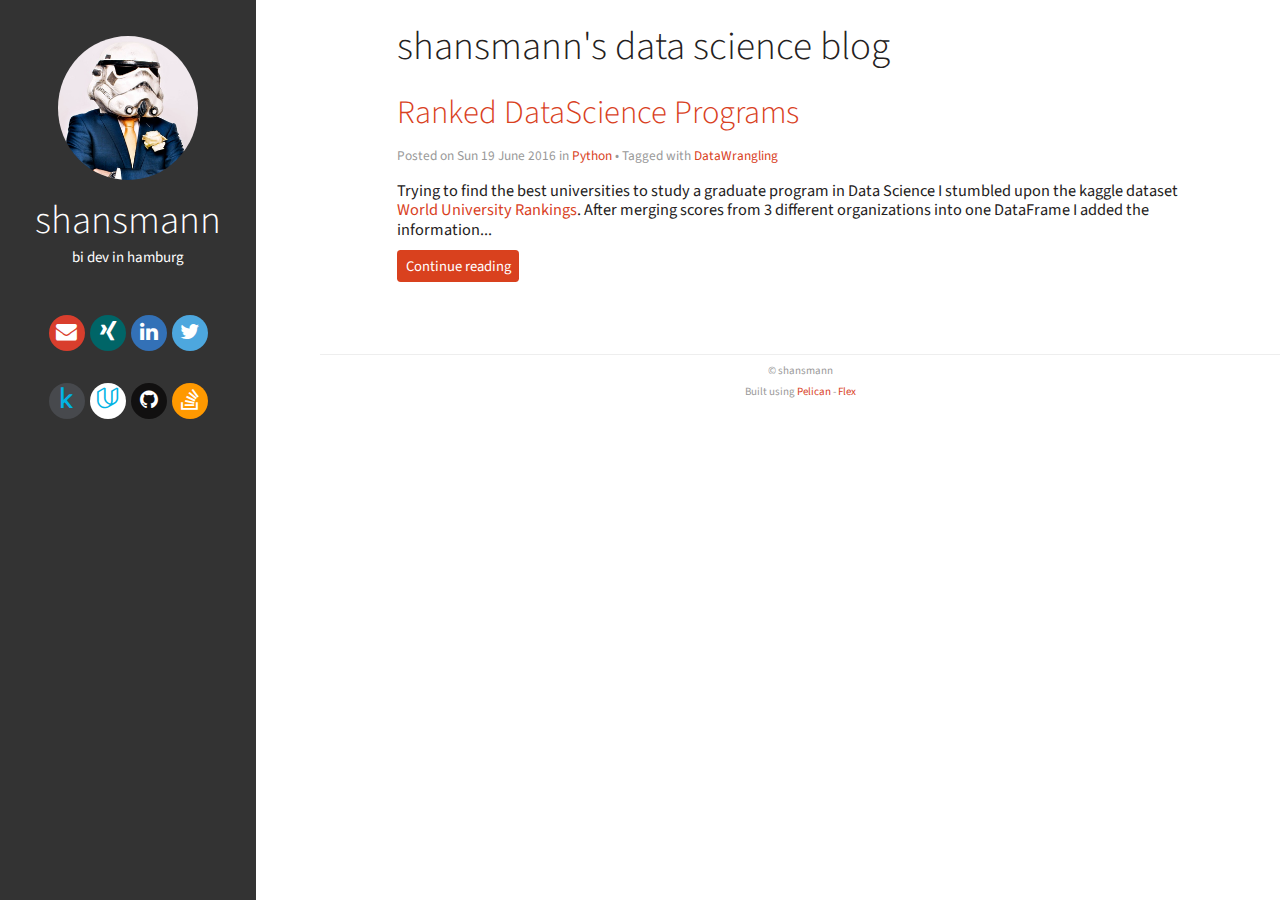
<file: index.html>
<!DOCTYPE html>
<html lang="en">
<head>
  <link href='//fonts.googleapis.com/css?family=Source+Sans+Pro:300,400,700,400italic' rel='stylesheet' type='text/css'>

    <link rel="stylesheet" type="text/css" href="/theme/stylesheet/style.min.css">

  <link rel="stylesheet" type="text/css" href="/theme/pygments/github.min.css">
  <link rel="stylesheet" type="text/css" href="/theme/font-awesome/css/font-awesome.min.css">
  <link rel="stylesheet" type="text/css" href="/theme/css/style.css">
  <link rel="icon" href="images/favicon.ico" type="image/x-icon" />




  <meta charset="utf-8" />
  <meta http-equiv="X-UA-Compatible" content="IE=edge" />
  <meta name="HandheldFriendly" content="True" />
  <meta name="viewport" content="width=device-width, initial-scale=1.0" />
  <meta name="robots" content="" />


    <meta name="author" content="shansmann" />
    <meta name="description" content="" />
<meta property="og:site_name" content="dsblog"/>
<meta property="og:type" content="blog"/>
<meta property="og:title" content="dsblog"/>
<meta property="og:description" content=""/>
<meta property="og:locale" content="en_US"/>
<meta property="og:url" content=""/>

  <title>dsblog</title>
</head>
<body>
  <aside>
    <div>
      <a href="/">
        <img src="/theme/img/profile.png" alt="" title="">
      </a>
      <h1><a href=""> shansmann </a></h1>
      <p> bi dev in hamburg </p>
      <ul class="social">
        <li><a class="sc-google" href="mailto:mail@sebastianhansmann.com" target="_blank">
          <i class="fa fa-envelope"></i>
        </a></li>
        <li><a class="sc-xing" href="https://www.xing.com/profile/Sebastian_Hansmann2" target="_blank" style="background-color: #006567">
          <i class="fa fa-xing"></i>
        </a></li>
        <li><a class="sc-linkedin" href="https://www.linkedin.com/in/sebastian-hansmann-92a0a0118" target="_blank">
          <i class="fa fa-linkedin"></i>
        </a></li>
        <li><a class="sc-twitter" href="https://twitter.com/sebhansmann" target="_blank">
          <i class="fa fa-twitter"></i>
        </a></li>
      </ul>
      <ul class="social">
        <li><a class="sc-xing" href="https://www.kaggle.com/shansmann" target="_blank" style="background-color: #47494d">
          <span class="icon-kaggle" style="color: #02b3e4"></span>
        </a></li>
        <li><a class="sc-xing" href="https://profiles.udacity.com/u/sebastianhansmann" target="_blank" style="background-color: #ffffff">
          <span class="icon-udacity" style="color: #02b3e4"></span>
        </a></li>
        <li><a class="sc-github" href="https://github.com/shansmann" target="_blank">
          <i class="fa fa-github"></i>
        </a></li>
        <li><a class="sc-stack-overflow" href="http://stackoverflow.com/users/5103352/izmeeimer" target="_blank">
          <i class="fa fa-stack-overflow"></i>
        </a></li>
      </ul>
    </div>
  </aside>
  <main>
<article>
<h1> shansmann's data science blog </h1>
</article>
<article>
  <header>
    <h2><a href="/RankedDSPrograms.html#RankedDSPrograms">Ranked DataScience Programs</a></h2>
    <p>
      Posted on Sun 19 June 2016 in <a href="">Python</a>
      &#8226; Tagged with
      <a href="">DataWrangling</a>    </p>
  </header>
  <div>
      <p>
        Trying to find the best universities to study a graduate program in Data Science I stumbled upon the kaggle dataset <a href="https://www.kaggle.com/mylesoneill/world-university-rankings">World University Rankings</a>. After merging scores from 3 different organizations into one DataFrame I added the information...
      </p>
      <a class="btn" href="/RankedDSPrograms.html#RankedDSPrograms">Continue reading</a>
  </div>
</article>

  <div class="pagination">
  </div>

    <footer>
        <p>&copy; shansmann </p>
<p>Built using <a href="http://getpelican.com" target="_blank">Pelican</a> - <a href="https://github.com/alexandrevicenzi/flex" target="_blank">Flex</a></p>    </footer>
  </main>

<script>
  (function(i,s,o,g,r,a,m){i['GoogleAnalyticsObject']=r;i[r]=i[r]||function(){
  (i[r].q=i[r].q||[]).push(arguments)},i[r].l=1*new Date();a=s.createElement(o),
  m=s.getElementsByTagName(o)[0];a.async=1;a.src=g;m.parentNode.insertBefore(a,m)
  })(window,document,'script','https://www.google-analytics.com/analytics.js','ga');

  ga('create', 'UA-60332468-9', 'auto');
  ga('send', 'pageview');

</script>



<script type="application/ld+json">
{
  "@context" : "http://schema.org",
  "@type" : "Blog",
  "name": " dsblog ",
  "url" : "",
  "image": "",
  "description": ""
}
</script>
</body>
</html>
</file>
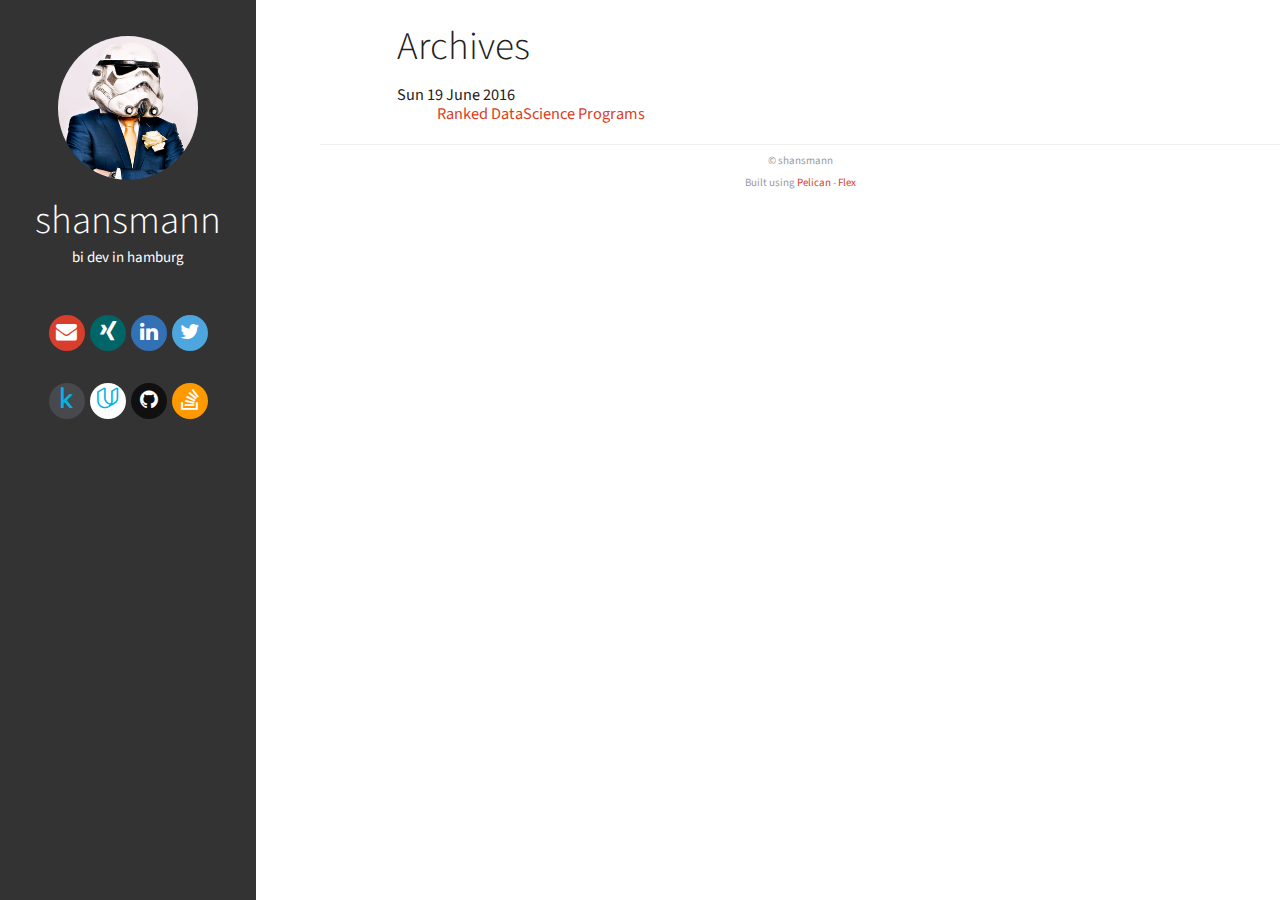
<file: archives.html>
<!DOCTYPE html>
<html lang="en">
<head>
  <link href='//fonts.googleapis.com/css?family=Source+Sans+Pro:300,400,700,400italic' rel='stylesheet' type='text/css'>

    <link rel="stylesheet" type="text/css" href="/theme/stylesheet/style.min.css">

  <link rel="stylesheet" type="text/css" href="/theme/pygments/github.min.css">
  <link rel="stylesheet" type="text/css" href="/theme/font-awesome/css/font-awesome.min.css">
  <link rel="icon" href="images/favicon.ico" type="image/x-icon" />
   <link rel="stylesheet" type="text/css" href="/theme/css/style.css">




  <meta charset="utf-8" />
  <meta http-equiv="X-UA-Compatible" content="IE=edge" />
  <meta name="HandheldFriendly" content="True" />
  <meta name="viewport" content="width=device-width, initial-scale=1.0" />
  <meta name="robots" content="" />


    <meta name="author" content="shansmann" />
    <meta name="description" content="" />
<meta property="og:site_name" content="dsblog"/>
<meta property="og:type" content="blog"/>
<meta property="og:title" content="dsblog"/>
<meta property="og:description" content=""/>
<meta property="og:locale" content="en_US"/>
<meta property="og:url" content=""/>

  <title>dsblog &ndash; Archives</title>
</head>
<body>
  <aside>
    <div>
      <a href="/">
        <img src="/theme/img/profile.png" alt="" title="">
      </a>
      <h1><a href=""> shansmann </a></h1>
      <p> bi dev in hamburg </p>
      <ul class="social">
        <li><a class="sc-google" href="mailto:mail@sebastianhansmann.com" target="_blank">
          <i class="fa fa-envelope"></i>
        </a></li>
        <li><a class="sc-xing" href="https://www.xing.com/profile/Sebastian_Hansmann2" target="_blank" style="background-color: #006567">
          <i class="fa fa-xing"></i>
        </a></li>
        <li><a class="sc-linkedin" href="https://www.linkedin.com/in/sebastian-hansmann-92a0a0118" target="_blank">
          <i class="fa fa-linkedin"></i>
        </a></li>
        <li><a class="sc-twitter" href="https://twitter.com/sebhansmann" target="_blank">
          <i class="fa fa-twitter"></i>
        </a></li>
      </ul>
      <ul class="social">
        <li><a class="sc-xing" href="https://www.kaggle.com/shansmann" target="_blank" style="background-color: #47494d">
          <span class="icon-kaggle" style="color: #02b3e4"></span>
        </a></li>
        <li><a class="sc-xing" href="https://profiles.udacity.com/u/sebastianhansmann" target="_blank" style="background-color: #ffffff">
          <span class="icon-udacity" style="color: #02b3e4"></span>
        </a></li>
        <li><a class="sc-github" href="https://github.com/shansmann" target="_blank">
          <i class="fa fa-github"></i>
        </a></li>
        <li><a class="sc-stack-overflow" href="http://stackoverflow.com/users/5103352/izmeeimer" target="_blank">
          <i class="fa fa-stack-overflow"></i>
        </a></li>
      </ul>
    </div>
  </aside>
  <main>

<article>
  <header>
    <h1>Archives</h1>
  </header>
  <div>
    <dl>
      <dt>Sun 19 June 2016</dt>
      <dd><a href="/RankedDSPrograms.html">Ranked DataScience Programs</a></dd>
    </dl>
  </div>
</article>

    <footer>
        <p>&copy; shansmann </p>
<p>Built using <a href="http://getpelican.com" target="_blank">Pelican</a> - <a href="https://github.com/alexandrevicenzi/flex" target="_blank">Flex</a> </p>    </footer>
  </main>

<script>
  (function(i,s,o,g,r,a,m){i['GoogleAnalyticsObject']=r;i[r]=i[r]||function(){
  (i[r].q=i[r].q||[]).push(arguments)},i[r].l=1*new Date();a=s.createElement(o),
  m=s.getElementsByTagName(o)[0];a.async=1;a.src=g;m.parentNode.insertBefore(a,m)
  })(window,document,'script','https://www.google-analytics.com/analytics.js','ga');

  ga('create', 'UA-60332468-9', 'auto');
  ga('send', 'pageview');

</script>



<script type="application/ld+json">
{
  "@context" : "http://schema.org",
  "@type" : "Blog",
  "name": " dsblog ",
  "url" : "",
  "image": "",
  "description": ""
}
</script>
</body>
</html>
</file>
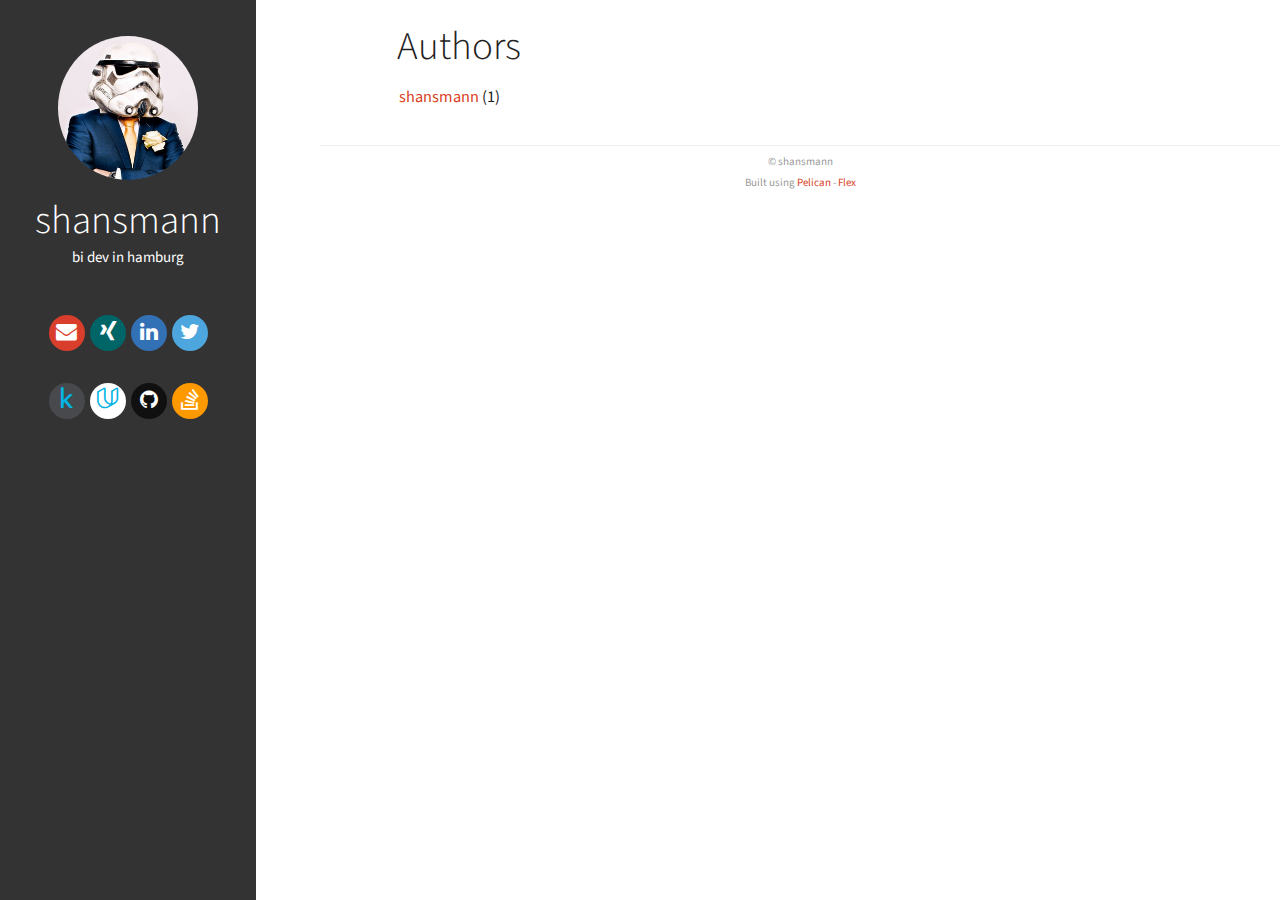
<file: authors.html>
<!DOCTYPE html>
<html lang="en">
<head>
  <link href='//fonts.googleapis.com/css?family=Source+Sans+Pro:300,400,700,400italic' rel='stylesheet' type='text/css'>

    <link rel="stylesheet" type="text/css" href="/theme/stylesheet/style.min.css">

  <link rel="stylesheet" type="text/css" href="/theme/pygments/github.min.css">
  <link rel="stylesheet" type="text/css" href="/theme/font-awesome/css/font-awesome.min.css">
  <link rel="icon" href="images/favicon.ico" type="image/x-icon" />
   <link rel="stylesheet" type="text/css" href="/theme/css/style.css">




  <meta charset="utf-8" />
  <meta http-equiv="X-UA-Compatible" content="IE=edge" />
  <meta name="HandheldFriendly" content="True" />
  <meta name="viewport" content="width=device-width, initial-scale=1.0" />
  <meta name="robots" content="" />


    <meta name="author" content="shansmann" />
    <meta name="description" content="" />
<meta property="og:site_name" content="dsblog"/>
<meta property="og:type" content="blog"/>
<meta property="og:title" content="dsblog"/>
<meta property="og:description" content=""/>
<meta property="og:locale" content="en_US"/>
<meta property="og:url" content=""/>

  <title>dsblog &ndash; Authors</title>
</head>
<body>
  <aside>
    <div>
      <a href="/">
        <img src="/theme/img/profile.png" alt="" title="">
      </a>
      <h1><a href=""> shansmann </a></h1>
      <p> bi dev in hamburg </p>
      <ul class="social">
        <li><a class="sc-google" href="mailto:mail@sebastianhansmann.com" target="_blank">
          <i class="fa fa-envelope"></i>
        </a></li>
        <li><a class="sc-xing" href="https://www.xing.com/profile/Sebastian_Hansmann2" target="_blank" style="background-color: #006567">
          <i class="fa fa-xing"></i>
        </a></li>
        <li><a class="sc-linkedin" href="https://www.linkedin.com/in/sebastian-hansmann-92a0a0118" target="_blank">
          <i class="fa fa-linkedin"></i>
        </a></li>
        <li><a class="sc-twitter" href="https://twitter.com/sebhansmann" target="_blank">
          <i class="fa fa-twitter"></i>
        </a></li>
      </ul>
      <ul class="social">
        <li><a class="sc-xing" href="https://www.kaggle.com/shansmann" target="_blank" style="background-color: #47494d">
          <span class="icon-kaggle" style="color: #02b3e4"></span>
        </a></li>
        <li><a class="sc-xing" href="https://profiles.udacity.com/u/sebastianhansmann" target="_blank" style="background-color: #ffffff">
          <span class="icon-udacity" style="color: #02b3e4"></span>
        </a></li>
        <li><a class="sc-github" href="https://github.com/shansmann" target="_blank">
          <i class="fa fa-github"></i>
        </a></li>
        <li><a class="sc-stack-overflow" href="http://stackoverflow.com/users/5103352/izmeeimer" target="_blank">
          <i class="fa fa-stack-overflow"></i>
        </a></li>
      </ul>
    </div>
  </aside>
  <main>

<article>
  <header>
    <h1>Authors</h1>
  </header>
  <div>
    <ul class="list">
      <li><a href="/author/shansmann.html">shansmann</a> (1)</li>
    </ul>
  </div>
</article>

    <footer>
        <p>&copy; shansmann </p>
<p>Built using <a href="http://getpelican.com" target="_blank">Pelican</a> - <a href="https://github.com/alexandrevicenzi/flex" target="_blank">Flex</a> </p>    </footer>
  </main>

<script>
  (function(i,s,o,g,r,a,m){i['GoogleAnalyticsObject']=r;i[r]=i[r]||function(){
  (i[r].q=i[r].q||[]).push(arguments)},i[r].l=1*new Date();a=s.createElement(o),
  m=s.getElementsByTagName(o)[0];a.async=1;a.src=g;m.parentNode.insertBefore(a,m)
  })(window,document,'script','https://www.google-analytics.com/analytics.js','ga');

  ga('create', 'UA-60332468-9', 'auto');
  ga('send', 'pageview');

</script>



<script type="application/ld+json">
{
  "@context" : "http://schema.org",
  "@type" : "Blog",
  "name": " dsblog ",
  "url" : "",
  "image": "",
  "description": ""
}
</script>
</body>
</html>
</file>
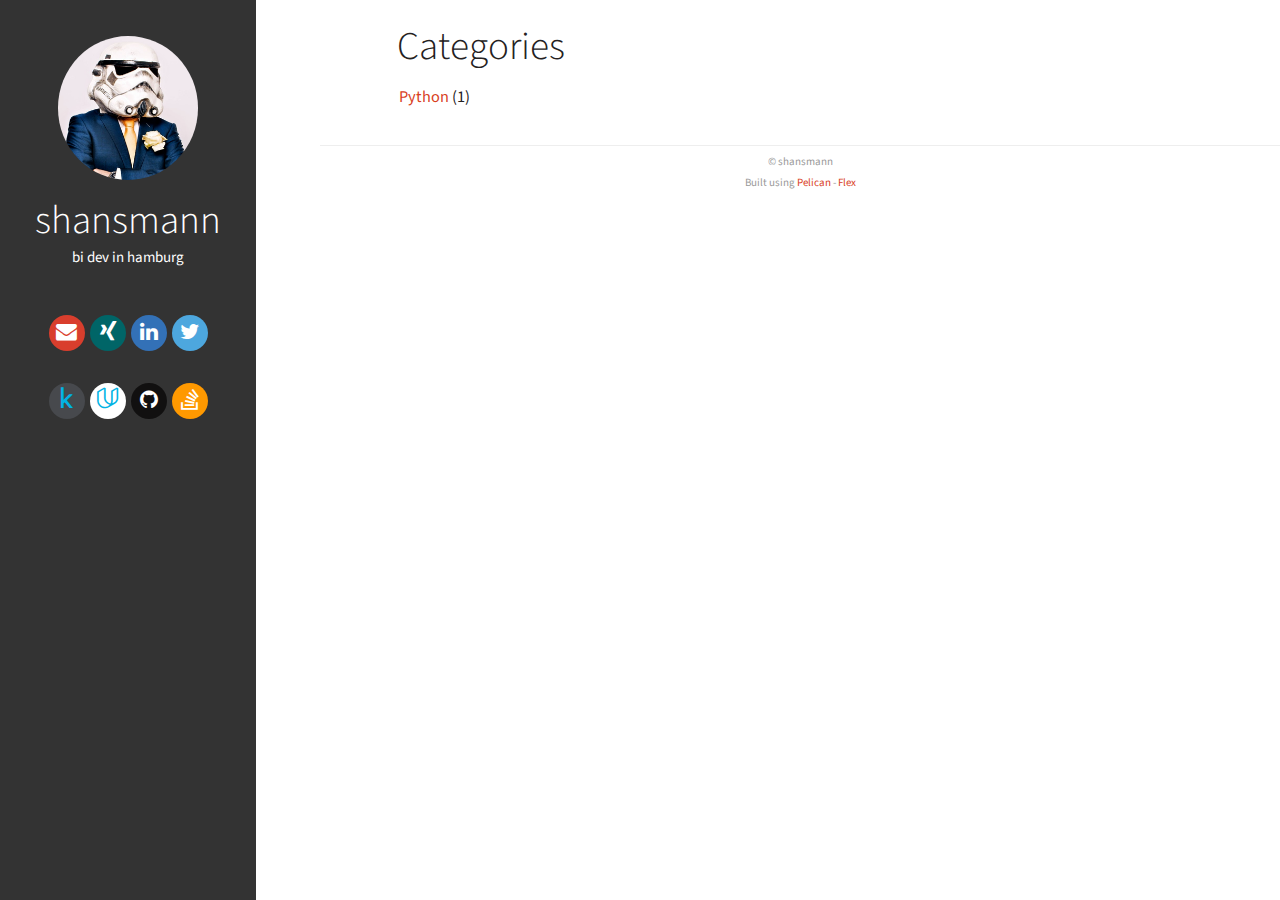
<file: categories.html>
<!DOCTYPE html>
<html lang="en">
<head>
  <link href='//fonts.googleapis.com/css?family=Source+Sans+Pro:300,400,700,400italic' rel='stylesheet' type='text/css'>

    <link rel="stylesheet" type="text/css" href="/theme/stylesheet/style.min.css">

  <link rel="stylesheet" type="text/css" href="/theme/pygments/github.min.css">
  <link rel="stylesheet" type="text/css" href="/theme/font-awesome/css/font-awesome.min.css">
  <link rel="icon" href="images/favicon.ico" type="image/x-icon" />
   <link rel="stylesheet" type="text/css" href="/theme/css/style.css">




  <meta charset="utf-8" />
  <meta http-equiv="X-UA-Compatible" content="IE=edge" />
  <meta name="HandheldFriendly" content="True" />
  <meta name="viewport" content="width=device-width, initial-scale=1.0" />
  <meta name="robots" content="" />


    <meta name="author" content="shansmann" />
    <meta name="description" content="" />
<meta property="og:site_name" content="dsblog"/>
<meta property="og:type" content="blog"/>
<meta property="og:title" content="dsblog"/>
<meta property="og:description" content=""/>
<meta property="og:locale" content="en_US"/>
<meta property="og:url" content=""/>

  <title>dsblog &ndash; Categories</title>
</head>
<body>
  <aside>
    <div>
      <a href="/">
        <img src="/theme/img/profile.png" alt="" title="">
      </a>
      <h1><a href=""> shansmann </a></h1>
      <p> bi dev in hamburg </p>
      <ul class="social">
        <li><a class="sc-google" href="mailto:mail@sebastianhansmann.com" target="_blank">
          <i class="fa fa-envelope"></i>
        </a></li>
        <li><a class="sc-xing" href="https://www.xing.com/profile/Sebastian_Hansmann2" target="_blank" style="background-color: #006567">
          <i class="fa fa-xing"></i>
        </a></li>
        <li><a class="sc-linkedin" href="https://www.linkedin.com/in/sebastian-hansmann-92a0a0118" target="_blank">
          <i class="fa fa-linkedin"></i>
        </a></li>
        <li><a class="sc-twitter" href="https://twitter.com/sebhansmann" target="_blank">
          <i class="fa fa-twitter"></i>
        </a></li>
      </ul>
      <ul class="social">
        <li><a class="sc-xing" href="https://www.kaggle.com/shansmann" target="_blank" style="background-color: #47494d">
          <span class="icon-kaggle" style="color: #02b3e4"></span>
        </a></li>
        <li><a class="sc-xing" href="https://profiles.udacity.com/u/sebastianhansmann" target="_blank" style="background-color: #ffffff">
          <span class="icon-udacity" style="color: #02b3e4"></span>
        </a></li>
        <li><a class="sc-github" href="https://github.com/shansmann" target="_blank">
          <i class="fa fa-github"></i>
        </a></li>
        <li><a class="sc-stack-overflow" href="http://stackoverflow.com/users/5103352/izmeeimer" target="_blank">
          <i class="fa fa-stack-overflow"></i>
        </a></li>
      </ul>
    </div>
  </aside>
  <main>

<article>
  <header>
    <h1>Categories</h1>
  </header>
  <div>
    <ul class="list">
      <li><a href="/category/python.html">Python</a> (1)</li>
    </ul>
  </div>
</article>

    <footer>
        <p>&copy; shansmann </p>
<p>Built using <a href="http://getpelican.com" target="_blank">Pelican</a> - <a href="https://github.com/alexandrevicenzi/flex" target="_blank">Flex</a> </p>    </footer>
  </main>

<script>
  (function(i,s,o,g,r,a,m){i['GoogleAnalyticsObject']=r;i[r]=i[r]||function(){
  (i[r].q=i[r].q||[]).push(arguments)},i[r].l=1*new Date();a=s.createElement(o),
  m=s.getElementsByTagName(o)[0];a.async=1;a.src=g;m.parentNode.insertBefore(a,m)
  })(window,document,'script','https://www.google-analytics.com/analytics.js','ga');

  ga('create', 'UA-60332468-9', 'auto');
  ga('send', 'pageview');

</script>



<script type="application/ld+json">
{
  "@context" : "http://schema.org",
  "@type" : "Blog",
  "name": " dsblog ",
  "url" : "",
  "image": "",
  "description": ""
}
</script>
</body>
</html>
</file>
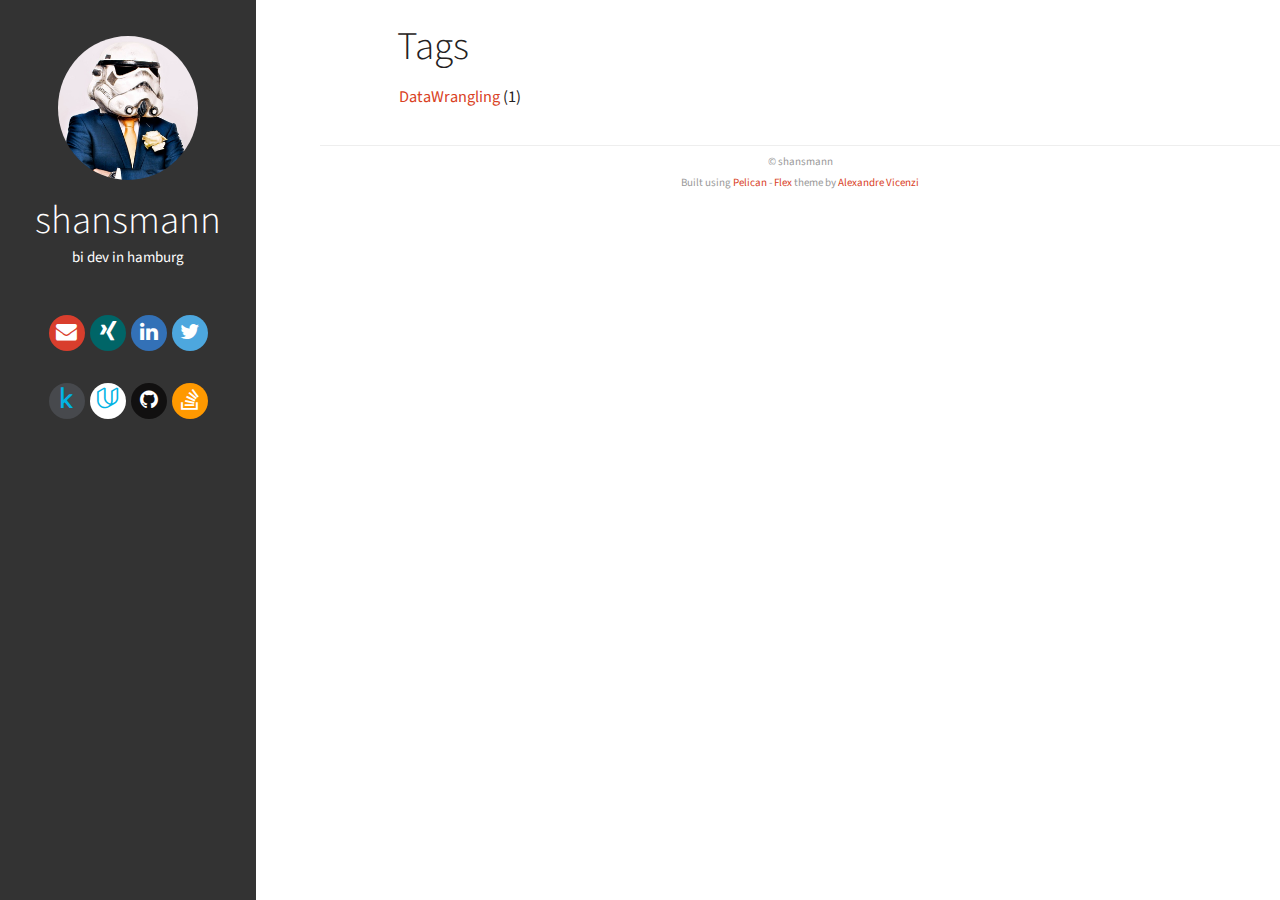
<file: tags.html>
<!DOCTYPE html>
<html lang="en">
<head>
  <link href='//fonts.googleapis.com/css?family=Source+Sans+Pro:300,400,700,400italic' rel='stylesheet' type='text/css'>

    <link rel="stylesheet" type="text/css" href="/theme/stylesheet/style.min.css">

  <link rel="stylesheet" type="text/css" href="/theme/pygments/github.min.css">
  <link rel="stylesheet" type="text/css" href="/theme/font-awesome/css/font-awesome.min.css">
  <link rel="icon" href="images/favicon.ico" type="image/x-icon" />
  <link rel="stylesheet" type="text/css" href="/theme/css/style.css">



  <meta charset="utf-8" />
  <meta http-equiv="X-UA-Compatible" content="IE=edge" />
  <meta name="HandheldFriendly" content="True" />
  <meta name="viewport" content="width=device-width, initial-scale=1.0" />
  <meta name="robots" content="" />


    <meta name="author" content="shansmann" />
    <meta name="description" content="" />
<meta property="og:site_name" content="dsblog"/>
<meta property="og:type" content="blog"/>
<meta property="og:title" content="dsblog"/>
<meta property="og:description" content=""/>
<meta property="og:locale" content="en_US"/>
<meta property="og:url" content=""/>

  <title>dsblog &ndash; Tags</title>
</head>
<body>
  <aside>
    <div>
      <a href="/">
        <img src="/theme/img/profile.png" alt="" title="">
      </a>
      <h1><a href=""> shansmann </a></h1>
      <p> bi dev in hamburg </p>
      <ul class="social">
        <li><a class="sc-google" href="mailto:mail@sebastianhansmann.com" target="_blank">
          <i class="fa fa-envelope"></i>
        </a></li>
        <li><a class="sc-xing" href="https://www.xing.com/profile/Sebastian_Hansmann2" target="_blank" style="background-color: #006567">
          <i class="fa fa-xing"></i>
        </a></li>
        <li><a class="sc-linkedin" href="https://www.linkedin.com/in/sebastian-hansmann-92a0a0118" target="_blank">
          <i class="fa fa-linkedin"></i>
        </a></li>
        <li><a class="sc-twitter" href="https://twitter.com/sebhansmann" target="_blank">
          <i class="fa fa-twitter"></i>
        </a></li>
      </ul>
      <ul class="social">
        <li><a class="sc-xing" href="https://www.kaggle.com/shansmann" target="_blank" style="background-color: #47494d">
          <span class="icon-kaggle" style="color: #02b3e4"></span>
        </a></li>
        <li><a class="sc-xing" href="https://profiles.udacity.com/u/sebastianhansmann" target="_blank" style="background-color: #ffffff">
          <span class="icon-udacity" style="color: #02b3e4"></span>
        </a></li>
        <li><a class="sc-github" href="https://github.com/shansmann" target="_blank">
          <i class="fa fa-github"></i>
        </a></li>
        <li><a class="sc-stack-overflow" href="http://stackoverflow.com/users/5103352/izmeeimer" target="_blank">
          <i class="fa fa-stack-overflow"></i>
        </a></li>
      </ul>
    </div>
  </aside>
  <main>

<article>
  <header>
    <h1>Tags</h1>
  </header>
  <div>
    <ul class="list">          <li><a href="/tag/datawrangling.html">DataWrangling</a> (1)</li>
    </ul>
  </div>
</article>

    <footer>
        <p>&copy; shansmann </p>
<p>Built using <a href="http://getpelican.com" target="_blank">Pelican</a> - <a href="https://github.com/alexandrevicenzi/flex" target="_blank">Flex</a> theme by <a href="http://alexandrevicenzi.com" target="_blank">Alexandre Vicenzi</a></p>    </footer>
  </main>


<script>
  (function(i,s,o,g,r,a,m){i['GoogleAnalyticsObject']=r;i[r]=i[r]||function(){
  (i[r].q=i[r].q||[]).push(arguments)},i[r].l=1*new Date();a=s.createElement(o),
  m=s.getElementsByTagName(o)[0];a.async=1;a.src=g;m.parentNode.insertBefore(a,m)
  })(window,document,'script','https://www.google-analytics.com/analytics.js','ga');

  ga('create', 'UA-60332468-9', 'auto');
  ga('send', 'pageview');

</script>


<script type="application/ld+json">
{
  "@context" : "http://schema.org",
  "@type" : "Blog",
  "name": " dsblog ",
  "url" : "",
  "image": "",
  "description": ""
}
</script>
</body>
</html>
</file>
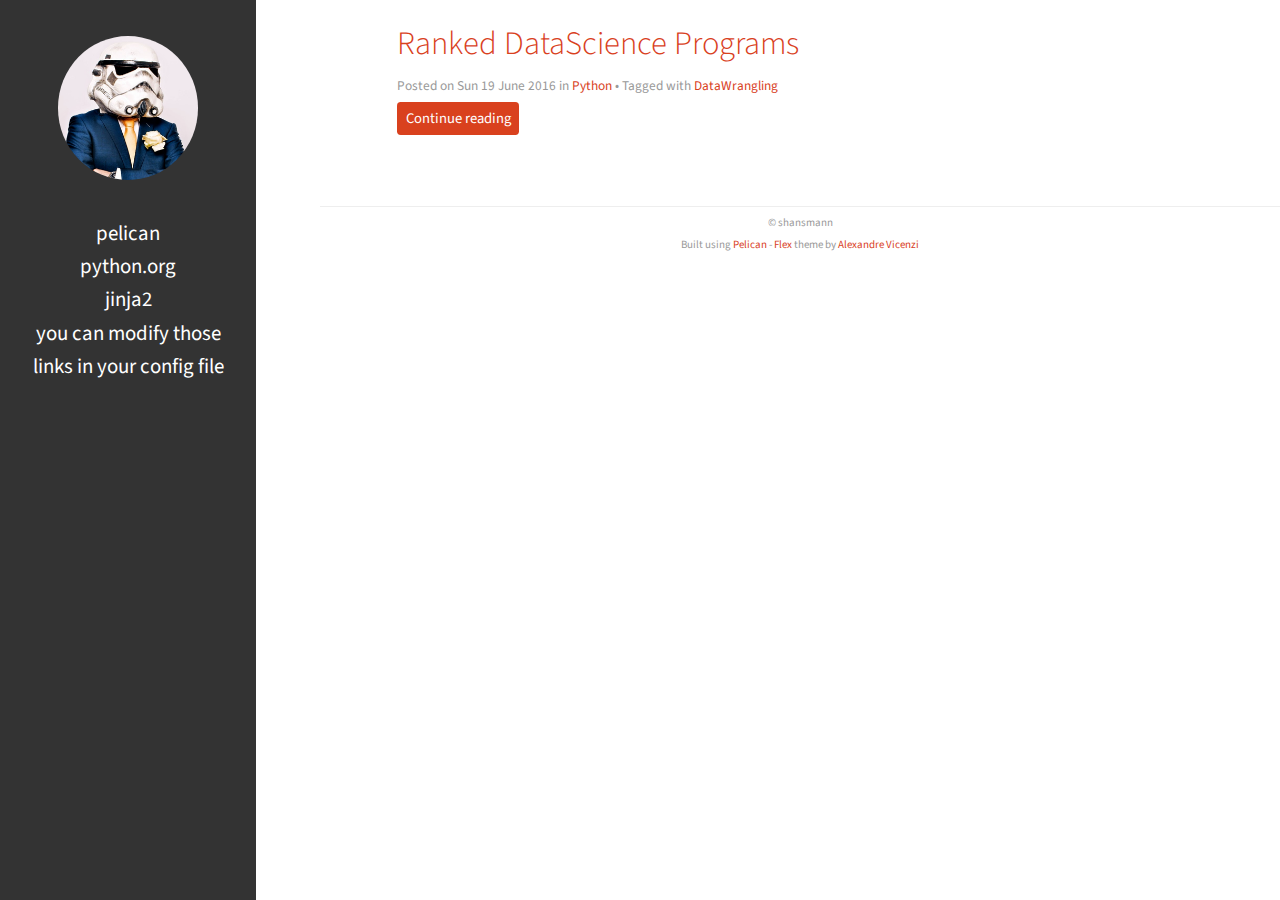
<file: author/shansmann.html>
<!DOCTYPE html>
<html lang="en">
<head>
  <link href='//fonts.googleapis.com/css?family=Source+Sans+Pro:300,400,700,400italic' rel='stylesheet' type='text/css'>

    <link rel="stylesheet" type="text/css" href="/theme/stylesheet/style.min.css">

  <link rel="stylesheet" type="text/css" href="/theme/pygments/github.min.css">
  <link rel="stylesheet" type="text/css" href="/theme/font-awesome/css/font-awesome.min.css">





  <meta charset="utf-8" />
  <meta http-equiv="X-UA-Compatible" content="IE=edge" />
  <meta name="HandheldFriendly" content="True" />
  <meta name="viewport" content="width=device-width, initial-scale=1.0" />
  <meta name="robots" content="" />


    <meta name="author" content="shansmann" />
    <meta name="description" content="" />
<meta property="og:site_name" content="dsblog"/>
<meta property="og:type" content="blog"/>
<meta property="og:title" content="dsblog"/>
<meta property="og:description" content=""/>
<meta property="og:locale" content="en_US"/>
<meta property="og:url" content=""/>

  <title>dsblog &ndash; Posts by: shansmann</title>
</head>
<body>
  <aside>
    <div>
      <a href="">
        <img src="/theme/img/profile.png" alt="" title="">
      </a>
      <h1><a href=""></a></h1>
      <nav>
        <ul class="list">
          <li><a href="http://getpelican.com/" target="_blank">Pelican</a></li>
          <li><a href="http://python.org/" target="_blank">Python.org</a></li>
          <li><a href="http://jinja.pocoo.org/" target="_blank">Jinja2</a></li>
          <li><a href="#" target="_blank">You can modify those links in your config file</a></li>
        </ul>
      </nav>
      <ul class="social">
        <li><a class="sc-You can add links in your config file" href="#" target="_blank"><i class="fa fa-You can add links in your config file"></i></a></li>
        <li><a class="sc-Another social link" href="#" target="_blank"><i class="fa fa-Another social link"></i></a></li>
      </ul>
    </div>
  </aside>
  <main>

<article>
  <header>
    <h2><a href="/RankedDSPrograms.html#RankedDSPrograms">Ranked DataScience Programs</a></h2>
    <p>
      Posted on Sun 19 June 2016 in <a href="/category/python.html">Python</a>
      &#8226; Tagged with
      <a href="/tag/datawrangling.html">DataWrangling</a>    </p>
  </header>
  <div>
      
      <a class="btn" href="/RankedDSPrograms.html#RankedDSPrograms">Continue reading</a>
  </div>
</article>

  <div class="pagination">
  </div>

    <footer>
        <p>&copy; shansmann </p>
<p>Built using <a href="http://getpelican.com" target="_blank">Pelican</a> - <a href="https://github.com/alexandrevicenzi/flex" target="_blank">Flex</a> theme by <a href="http://alexandrevicenzi.com" target="_blank">Alexandre Vicenzi</a></p>    </footer>
  </main>





<script type="application/ld+json">
{
  "@context" : "http://schema.org",
  "@type" : "Blog",
  "name": " dsblog ",
  "url" : "",
  "image": "",
  "description": ""
}
</script>
</body>
</html>
</file>
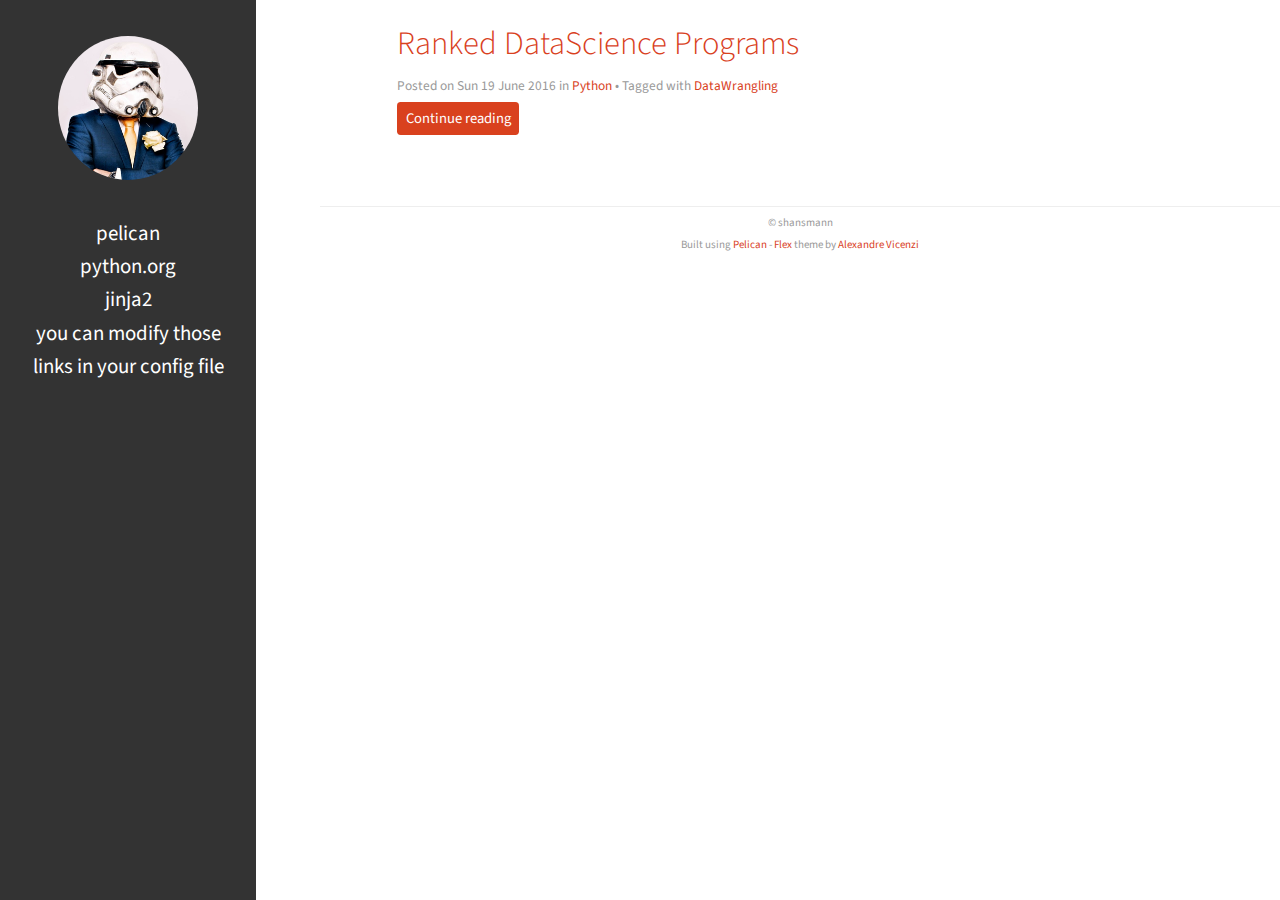
<file: category/python.html>
<!DOCTYPE html>
<html lang="en">
<head>
  <link href='//fonts.googleapis.com/css?family=Source+Sans+Pro:300,400,700,400italic' rel='stylesheet' type='text/css'>

    <link rel="stylesheet" type="text/css" href="/theme/stylesheet/style.min.css">

  <link rel="stylesheet" type="text/css" href="/theme/pygments/github.min.css">
  <link rel="stylesheet" type="text/css" href="/theme/font-awesome/css/font-awesome.min.css">





  <meta charset="utf-8" />
  <meta http-equiv="X-UA-Compatible" content="IE=edge" />
  <meta name="HandheldFriendly" content="True" />
  <meta name="viewport" content="width=device-width, initial-scale=1.0" />
  <meta name="robots" content="" />


    <meta name="author" content="shansmann" />
    <meta name="description" content="" />
<meta property="og:site_name" content="dsblog"/>
<meta property="og:type" content="blog"/>
<meta property="og:title" content="dsblog"/>
<meta property="og:description" content=""/>
<meta property="og:locale" content="en_US"/>
<meta property="og:url" content=""/>

  <title>dsblog &ndash; Category: Python</title>
</head>
<body>
  <aside>
    <div>
      <a href="">
        <img src="/theme/img/profile.png" alt="" title="">
      </a>
      <h1><a href=""></a></h1>
      <nav>
        <ul class="list">
          <li><a href="http://getpelican.com/" target="_blank">Pelican</a></li>
          <li><a href="http://python.org/" target="_blank">Python.org</a></li>
          <li><a href="http://jinja.pocoo.org/" target="_blank">Jinja2</a></li>
          <li><a href="#" target="_blank">You can modify those links in your config file</a></li>
        </ul>
      </nav>
      <ul class="social">
        <li><a class="sc-You can add links in your config file" href="#" target="_blank"><i class="fa fa-You can add links in your config file"></i></a></li>
        <li><a class="sc-Another social link" href="#" target="_blank"><i class="fa fa-Another social link"></i></a></li>
      </ul>
    </div>
  </aside>
  <main>

<article>
  <header>
    <h2><a href="/RankedDSPrograms.html#RankedDSPrograms">Ranked DataScience Programs</a></h2>
    <p>
      Posted on Sun 19 June 2016 in <a href="/category/python.html">Python</a>
      &#8226; Tagged with
      <a href="/tag/datawrangling.html">DataWrangling</a>    </p>
  </header>
  <div>
      
      <a class="btn" href="/RankedDSPrograms.html#RankedDSPrograms">Continue reading</a>
  </div>
</article>

  <div class="pagination">
  </div>

    <footer>
        <p>&copy; shansmann </p>
<p>Built using <a href="http://getpelican.com" target="_blank">Pelican</a> - <a href="https://github.com/alexandrevicenzi/flex" target="_blank">Flex</a> theme by <a href="http://alexandrevicenzi.com" target="_blank">Alexandre Vicenzi</a></p>    </footer>
  </main>





<script type="application/ld+json">
{
  "@context" : "http://schema.org",
  "@type" : "Blog",
  "name": " dsblog ",
  "url" : "",
  "image": "",
  "description": ""
}
</script>
</body>
</html>
</file>
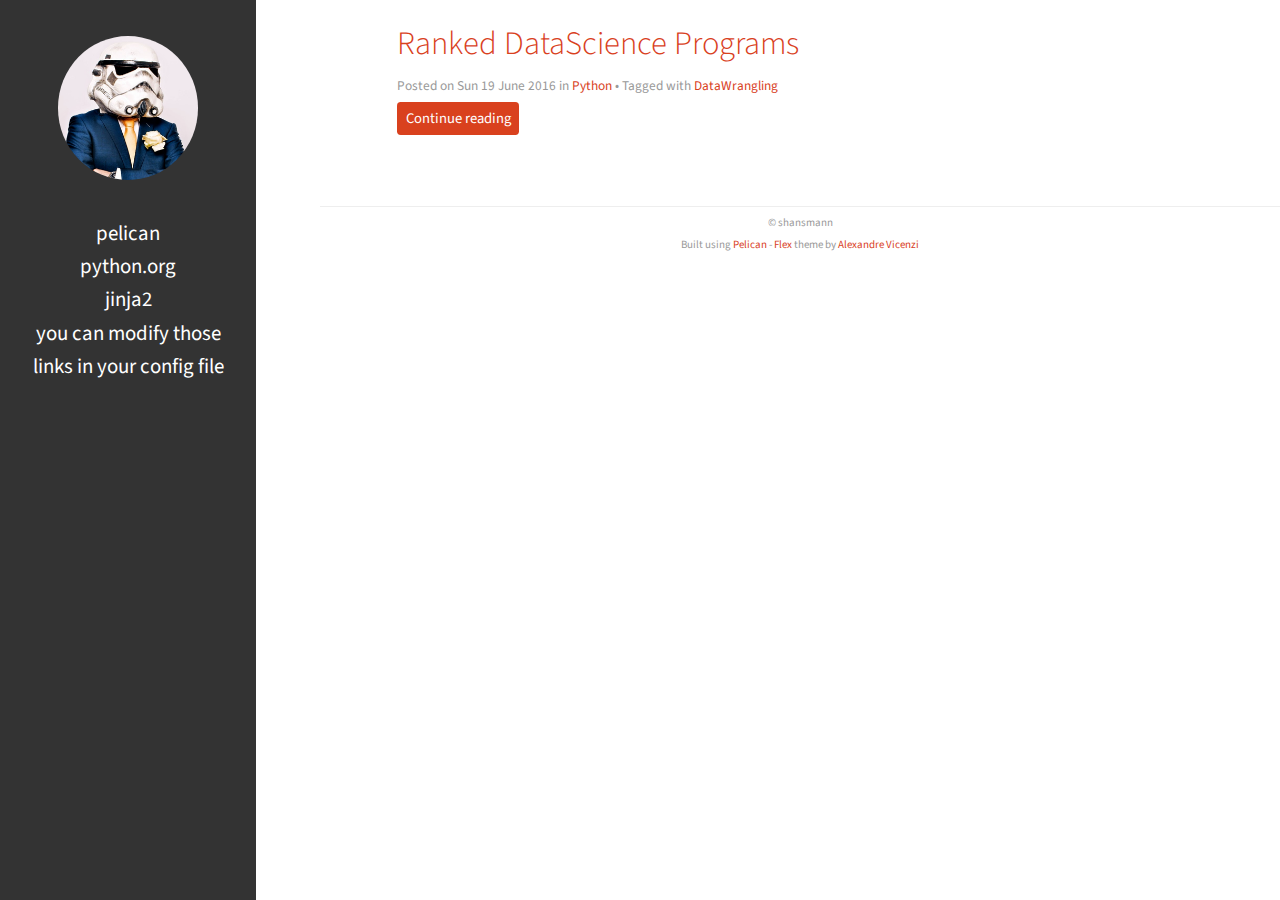
<file: tag/datawrangling.html>
<!DOCTYPE html>
<html lang="en">
<head>
  <link href='//fonts.googleapis.com/css?family=Source+Sans+Pro:300,400,700,400italic' rel='stylesheet' type='text/css'>

    <link rel="stylesheet" type="text/css" href="/theme/stylesheet/style.min.css">

  <link rel="stylesheet" type="text/css" href="/theme/pygments/github.min.css">
  <link rel="stylesheet" type="text/css" href="/theme/font-awesome/css/font-awesome.min.css">





  <meta charset="utf-8" />
  <meta http-equiv="X-UA-Compatible" content="IE=edge" />
  <meta name="HandheldFriendly" content="True" />
  <meta name="viewport" content="width=device-width, initial-scale=1.0" />
  <meta name="robots" content="" />


    <meta name="author" content="shansmann" />
    <meta name="description" content="" />
<meta property="og:site_name" content="dsblog"/>
<meta property="og:type" content="blog"/>
<meta property="og:title" content="dsblog"/>
<meta property="og:description" content=""/>
<meta property="og:locale" content="en_US"/>
<meta property="og:url" content=""/>

  <title>dsblog &ndash; Tag: DataWrangling</title>
</head>
<body>
  <aside>
    <div>
      <a href="">
        <img src="/theme/img/profile.png" alt="" title="">
      </a>
      <h1><a href=""></a></h1>
      <nav>
        <ul class="list">
          <li><a href="http://getpelican.com/" target="_blank">Pelican</a></li>
          <li><a href="http://python.org/" target="_blank">Python.org</a></li>
          <li><a href="http://jinja.pocoo.org/" target="_blank">Jinja2</a></li>
          <li><a href="#" target="_blank">You can modify those links in your config file</a></li>
        </ul>
      </nav>
      <ul class="social">
        <li><a class="sc-You can add links in your config file" href="#" target="_blank"><i class="fa fa-You can add links in your config file"></i></a></li>
        <li><a class="sc-Another social link" href="#" target="_blank"><i class="fa fa-Another social link"></i></a></li>
      </ul>
    </div>
  </aside>
  <main>

<article>
  <header>
    <h2><a href="/RankedDSPrograms.html#RankedDSPrograms">Ranked DataScience Programs</a></h2>
    <p>
      Posted on Sun 19 June 2016 in <a href="/category/python.html">Python</a>
      &#8226; Tagged with
      <a href="/tag/datawrangling.html">DataWrangling</a>    </p>
  </header>
  <div>
      
      <a class="btn" href="/RankedDSPrograms.html#RankedDSPrograms">Continue reading</a>
  </div>
</article>

  <div class="pagination">
  </div>

    <footer>
        <p>&copy; shansmann </p>
<p>Built using <a href="http://getpelican.com" target="_blank">Pelican</a> - <a href="https://github.com/alexandrevicenzi/flex" target="_blank">Flex</a> theme by <a href="http://alexandrevicenzi.com" target="_blank">Alexandre Vicenzi</a></p>    </footer>
  </main>





<script type="application/ld+json">
{
  "@context" : "http://schema.org",
  "@type" : "Blog",
  "name": " dsblog ",
  "url" : "",
  "image": "",
  "description": ""
}
</script>
</body>
</html>
</file>
<file: theme/css/style.css>
@font-face {
    font-family: 'icomoon';
    src:    url('/theme/fonts/icomoon.eot?fvrdbx');
    src:    url('/theme/fonts/icomoon.eot?fvrdbx#iefix') format('embedded-opentype'),
        url('/theme/fonts/icomoon.ttf?fvrdbx') format('truetype'),
        url('/theme/fonts/icomoon.woff?fvrdbx') format('woff'),
        url('/theme/fonts/icomoon.svg?fvrdbx#icomoon') format('svg');
    font-weight: normal;
    font-style: normal;
}

[class^="icon-"], [class*=" icon-"] {
    /* use !important to prevent issues with browser extensions that change fonts */
    font-family: 'icomoon' !important;
    speak: none;
    font-style: normal;
    font-weight: normal;
    font-variant: normal;
    text-transform: none;
    line-height: 1;

    /* Better Font Rendering =========== */
    -webkit-font-smoothing: antialiased;
    -moz-osx-font-smoothing: grayscale;
}

.icon-udacity:before {
    margin-top: 10px;
    content: "\e900";
}
.icon-kaggle:before {
    content: "\e901";
}
</file>
<file: theme/stylesheet/style.min.css>
body,html{width:100%;height:100%}h1,h2,h3,h4,h5,h6{font-weight:300;line-height:1.1}h1{font-size:2.4em}h2{font-size:2em}h3{font-size:1.6em}h4{font-size:1.36em}h5{font-size:1.2em}h6{font-size:1.1em}body{margin:0;padding:0;background-color:#fff;color:#242121;font-family:Source Sans Pro,Verdana,sans-serif;font-size:1.02em;line-height:1.2em}a{color:#d9411e;text-decoration:none}a:hover{color:#ff5a09}hr{color:#eee;background-color:#eee;height:1px;border:none;margin-top:40px;margin-bottom:40px}img{max-width:100%}aside{background-color:#333;text-align:center}aside,aside a{color:#fff}aside a:hover{color:#eee}aside div{padding:20px;margin:0}aside div img{border-radius:50%;max-width:140px}aside div h1{margin:15px 0 5px}aside div p{margin:0 0 15px;font-size:.92em}aside nav ul li{display:inline;line-height:1.6em;font-size:1.28em;text-transform:lowercase}main nav{text-align:center;text-transform:uppercase;font-size:.72em;padding:14px 0;border-bottom:1px solid #eee}main nav a{padding:0 4px;border-right:1px solid #eee}main nav :first-child{border-left:1px solid #eee}main .pagination{margin:4% 8% 2%;height:20px}main .social-share p{font-size:.8em}main article{margin:0 8% 2%}main article header h1,main article header h2{margin-bottom:0}main article header p{color:#999;font-size:.82em}main article code,main article kbd,main article pre,main article samp{font-family:Source Code Pro,Consolas,monospace}main article blockquote,main article pre{background-color:hsla(0,0%,50%,.05);border-top-right-radius:5px;border-bottom-right-radius:5px;border-left:8px solid hsla(0,0%,50%,.075);border-left-width:10px}main article blockquote{padding:10px 20px;font-weight:300;font-size:1.1em}main article pre{padding:4px;font-size:.9em;overflow-x:auto}main article samp{white-space:pre;display:block;overflow-x:auto}main article kbd{padding:.1em .6em;border:1px solid rgba(63,63,63,.25);box-shadow:0 1px 0 rgba(63,63,63,.25);background-color:#fff;color:#333;border-radius:3px;display:inline-block;margin:0 .1em;white-space:nowrap;font-size:.78em}main article code{font-size:.8em;white-space:nowrap;color:#c25;padding:1px 3px;background-color:#f7f7f9;border:1px solid #e1e1e8;border-radius:3px}main article .comment-count{font-size:.8em}main article table{border-collapse:collapse;border-spacing:0}main article table thead:first-child tr:first-child th{border-top:0}main article table td,main article table th{padding:8px;line-height:20px;vertical-align:top;border-top:1px solid #ddd}main footer{padding-top:4px;border-top:1px solid #eee}main footer p{margin:2px;text-align:center;padding:0 40px;color:#999;font-size:11px}main .related-posts{border-top:1px solid #eee}.tag-cloud a{background-color:#d9411e;padding:.2em .6em;font-size:.74em;line-height:1;color:#fff;text-align:center;white-space:nowrap;vertical-align:baseline;border-radius:.25em}.tag-cloud a:hover{background-color:#ff5a09}a.btn{background-color:#d9411e;padding:.4em .6em;font-size:.9em;line-height:1;color:#fff;text-align:center;white-space:nowrap;vertical-align:baseline;border-radius:.25em}a.btn:hover{background-color:#ff5a09}.center{text-align:center}.float-right{float:right}ul.list,ul.social{list-style-type:none;margin:0;padding:0}ul.list{padding:1em 0}ul.list li{padding:4px}ul.social{font-size:1.6em;padding-top:20px}ul.social li{display:inline}ul.social a:hover{z-index:1;-webkit-transform:translateY(-5px);transform:translateY(-5px)}ul.social a{display:inline-block;width:36px;height:36px;border-radius:100%;text-align:center;font-size:.8em;line-height:36px}ul.social a.sc-facebook{background-color:#3e5b98}ul.social a.sc-google{background-color:#d93e2d}ul.social a.sc-pinterest{background-color:#c92619}ul.social a.sc-linkedin{background-color:#3371b7}ul.social a.sc-rss{background-color:#f26109}ul.social a.sc-stack-overflow{background-color:#f90}ul.social a.sc-twitter{background-color:#4da7de}ul.social a.sc-youtube{background-color:#e02a20}ul.social a.sc-github,ul.social a.sc-github-alt{background-color:#111010}ul.social a.sc-envelope-o{background-color:#578ad6}ul.social a.sc-reddit{background-color:#ff4500}@media screen and (min-width:768px){aside{width:20%;height:100%;position:fixed;top:0;left:0;overflow-y:auto}aside div{padding:36px 18px}aside div nav ul li{padding:0!important;display:block}aside div ul.social{padding-top:32px}main{width:75%;position:absolute;top:0;left:25%;overflow-x:hidden;overflow-y:hidden}main article ul.list li{padding:2px}}
</file>
<file: theme/pygments/github.min.css>
.highlight{background-color:#fff}.c{color:#998;font-style:italic}.err{color:#a61717;background-color:#e3d2d2}.k,.o{color:#000;font-weight:700}.ch,.cm{color:#998}.ch,.cm,.cp{font-style:italic}.cp{color:#999;font-weight:700}.c1,.cpf{color:#998}.c1,.cpf,.cs{font-style:italic}.cs{color:#999;font-weight:700}.gd{background-color:#fdd}.gd,.ge{color:#000}.ge{font-style:italic}.gr{color:#a00}.gh{color:#999}.gi{color:#000;background-color:#dfd}.go{color:#888}.gp{color:#555}.gs{font-weight:700}.gu{color:#aaa}.gt{color:#a00}.kc,.kd,.kn,.kp,.kr{color:#000;font-weight:700}.kt{color:#458;font-weight:700}.m{color:#099}.s{color:#d14}.na{color:teal}.nb{color:#0086b3}.nc{color:#458;font-weight:700}.no{color:teal}.nd{color:#3c5d5d;font-weight:700}.ni{color:purple}.ne,.nf,.nl{color:#900;font-weight:700}.nn{color:#555}.nt{color:navy}.nv{color:teal}.ow{color:#000;font-weight:700}.w{color:#bbb}.mb,.mf,.mh,.mi,.mo{color:#099}.s2,.sb,.sc,.sd,.se,.sh,.si,.sx{color:#d14}.sr{color:#009926}.s1{color:#d14}.ss{color:#990073}.bp{color:#999}.vc,.vg,.vi{color:teal}.il{color:#099}
</file>
